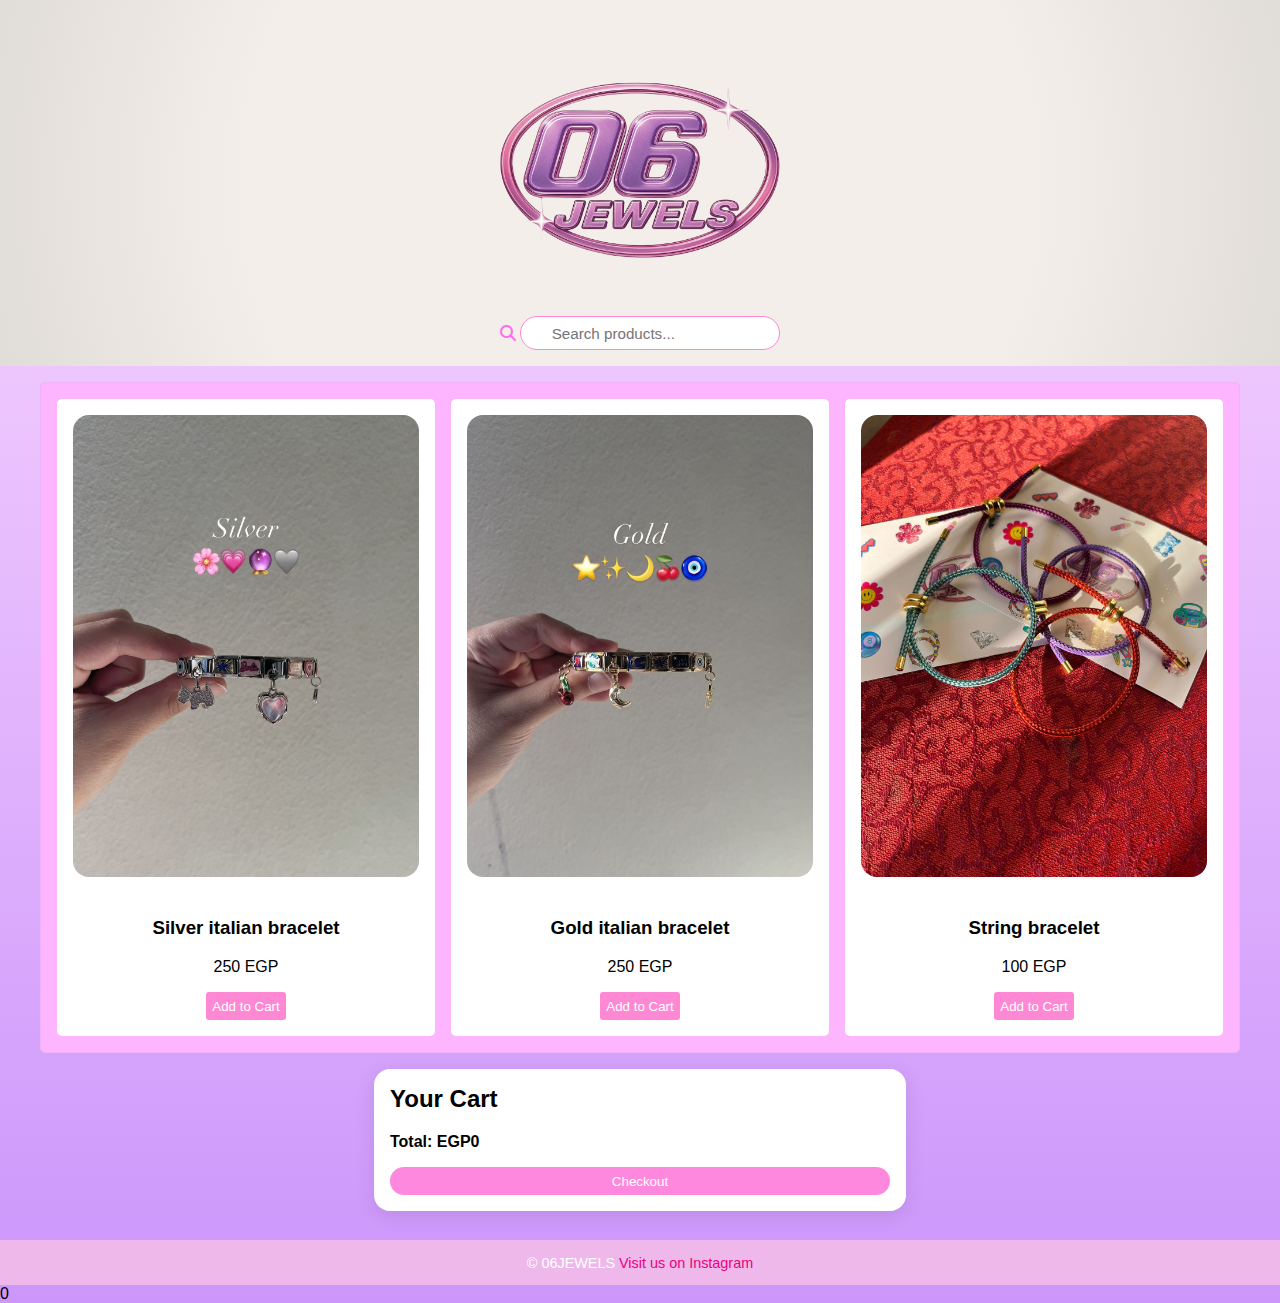
<file: index.html>
<!DOCTYPE html>
<html lang="en">
<head>
  <meta charset="UTF-8" />
  <meta name="viewport" content="width=device-width, initial-scale=1.0"/>
  <title>06JEWELRY Online Shop</title>
  <link rel="stylesheet" href="styles.css">
  <link rel="stylesheet" href="https://cdnjs.cloudflare.com/ajax/libs/font-awesome/6.4.0/css/all.min.css">
  
</head>
<body>

<header>
  <div class="header-flex"></div>
  <img src="logo-removebg.png" alt="06JEWELRY Logo" class="logo">
  <div class="search-container">
      <i class="fas fa-search search-icon"></i>
      <input type="text" id="searchInput" placeholder="Search products..." oninput="filterProducts()">
    </div>
  </div>
</header>

<section class="products">
  <div class="product">
    <div class="image-container">
    <img src="silver.jpeg" alt="Silver italian bracelet">
    <div class="overlay">
      Silver Italian bracelet matrial stainless steel
    </div>
  </div>
    <h3>Silver italian bracelet</h3>
    <p>250 EGP</p>
    <button onclick="addToCart('Silver italian bracelet', 250)">Add to Cart</button>

  </div>
     <div class="product">
     <div class="image-container">
    <img src="gold.jpeg" alt="Gold italian bracelet">
    <div class="overlay">
      Golden Italian bracelet matrial stainless steel
    </div>
    </div>
    <h3>Gold italian bracelet</h3>
    <p>250 EGP</p>
    <button onclick="addToCart('Gold italian bracelet', 250)">Add to Cart</button>
  </div>
 
 
  <div class="product">
    <div class="image-container">
    <img src="WhatsApp Image 2025-07-14 at 1.58.51 PM.jpeg" alt="String bracelet">
    <div class="overlay">
      String bracelet matrial polyester
      </div>
      </div>
    <h3>String bracelet</h3>
    <p>100 EGP</p>
    <button onclick="addToCart('String bracelet', 100)">Add to Cart</button>
  </div>
</section>

<section class="cart" id="cart">
  <h2>Your Cart</h2>
  <div id="cart-items"></div>
  <p><strong>Total: EGP<span id="cart-total">0</span></strong></p>
  <button class="checkout" onclick="checkout()">Checkout</button>
</section>
<footer>
  © 06JEWELS
  <a href="https://www.instagram.com/06jewels_eg?utm_source=ig_web_button_share_sheet&igsh=ZDNlZDc0MzIxNw==" target="_blank">Visit us on Instagram</a>
</footer>
<script src="script.js"></script>
<script>
document.querySelectorAll('.image-container').forEach(container => {
  container.addEventListener('click', () => {
    // Toggle the overlay
    const overlay = container.querySelector('.overlay');
    if (overlay.style.opacity === '1') {
      overlay.style.opacity = '0';
    } else {
      overlay.style.opacity = '1';
    }
  });
});
</script>
<script>
window.addEventListener('load', () => {
  document.body.classList.add('loaded');
});
</script>
<div id="cart-message"></div>
<div id="cart-items"></div>
<span id="cart-total">0</span>
<div id="cart-message"></div>
</body>
</html>
</file>
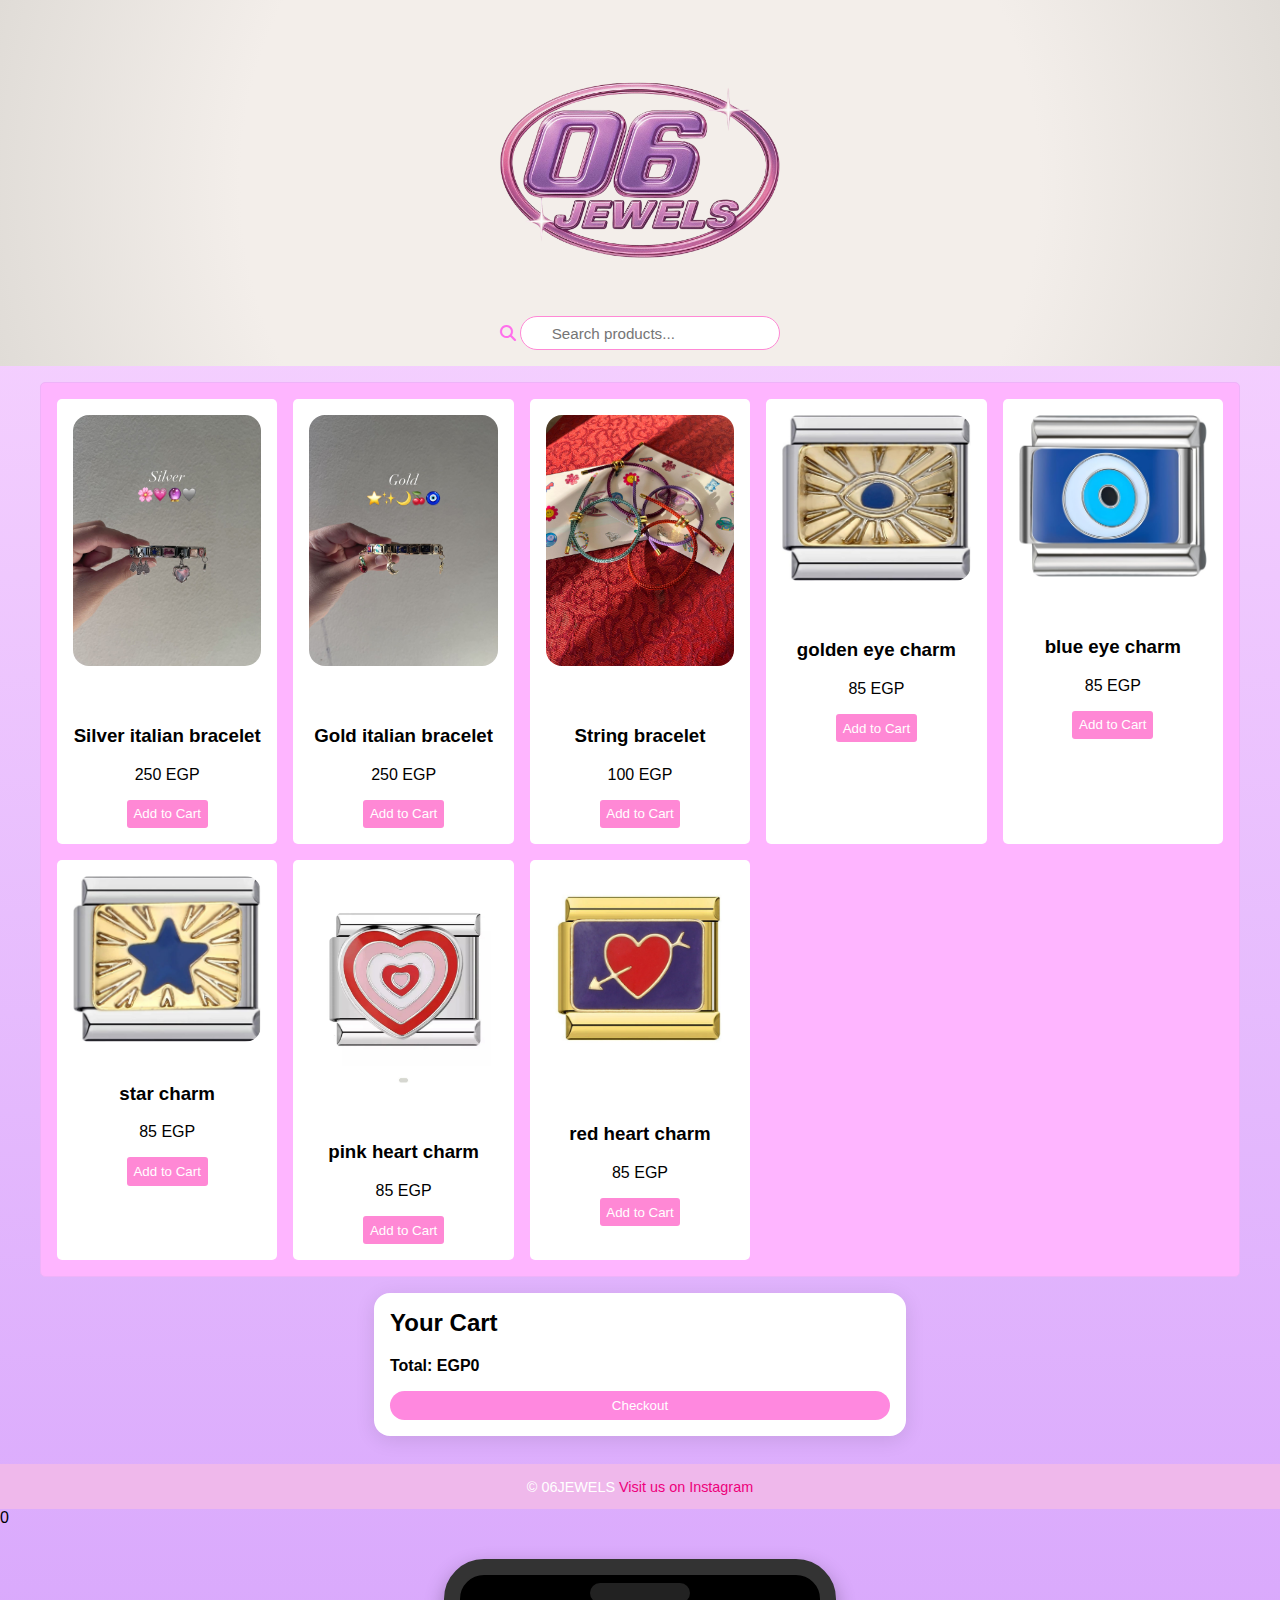
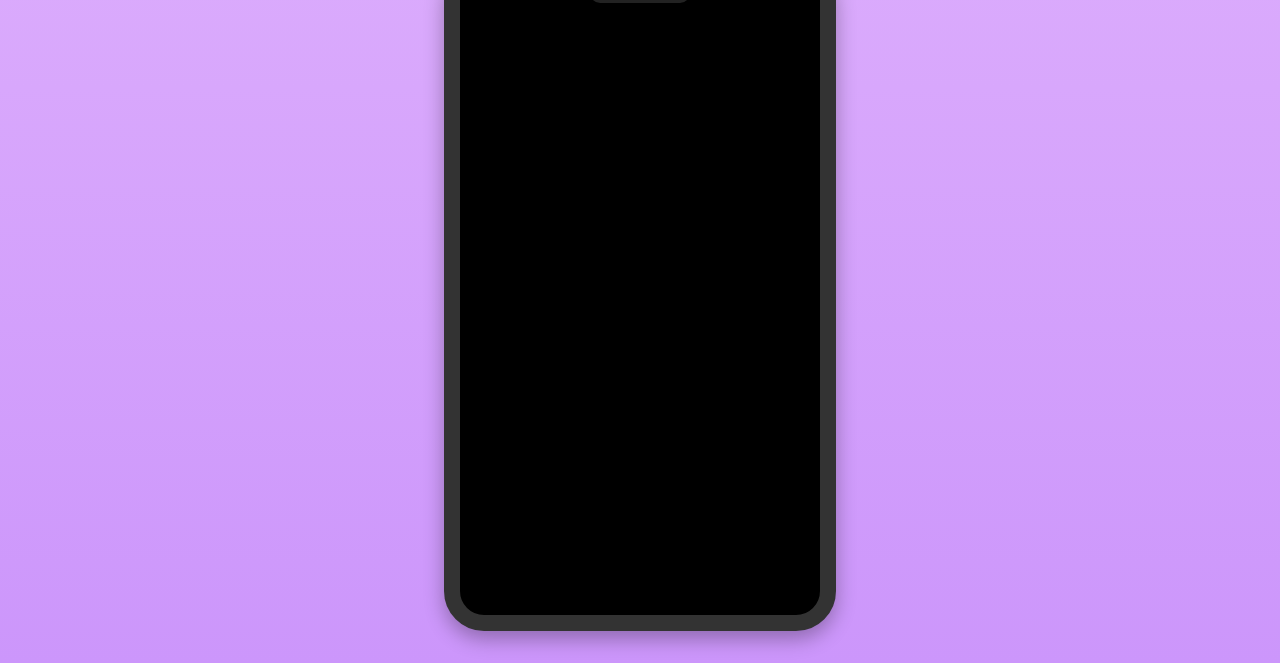
<file: 06JEWELS/index.html>
<!DOCTYPE html>
<html lang="en">
<head>
  <meta charset="UTF-8" />
  <meta name="viewport" content="width=device-width, initial-scale=1.0"/>
  <title>06JEWELRY Online Shop</title>
  <link rel="stylesheet" href="styles.css">
  <link rel="stylesheet" href="https://cdnjs.cloudflare.com/ajax/libs/font-awesome/6.4.0/css/all.min.css">
  
</head>
<body>

<header>
  <div class="header-flex"></div>
  <img src="logo-removebg.png" alt="06JEWELRY Logo" class="logo">
  <div class="search-container">
      <i class="fas fa-search search-icon"></i>
      <input type="text" id="searchInput" placeholder="Search products..." oninput="filterProducts()">
    </div>
  </div>
</header>

<section class="products">
  <div class="product">
    <div class="image-container">
    <img src="silver.jpeg" alt="Silver italian bracelet">
    <div class="overlay">
      Silver Italian bracelet matrial stainless steel
    </div>
  </div>
    <h3>Silver italian bracelet</h3>
    <p>250 EGP</p>
    <button onclick="addToCart('Silver italian bracelet', 250)">Add to Cart</button>

  </div>
     <div class="product">
     <div class="image-container">
    <img src="gold.jpeg" alt="Gold italian bracelet">
    <div class="overlay">
      Golden Italian bracelet matrial stainless steel
    </div>
    </div>
    <h3>Gold italian bracelet</h3>
    <p>250 EGP</p>
    <button onclick="addToCart('Gold italian bracelet', 250)">Add to Cart</button>
  </div>
 
 
  <div class="product">
    <div class="image-container">
    <img src="WhatsApp Image 2025-07-14 at 1.58.51 PM.jpeg" alt="String bracelet">
    <div class="overlay">
      String bracelet matrial polyester
      </div>
      </div>
    <h3>String bracelet</h3>
    <p>100 EGP</p>
    <button onclick="addToCart('String bracelet', 100)">Add to Cart</button>
  </div>

  <div class="product">
    <div class="image-container">
      <img src="eye charm.jpg" alt="golden eye charm">
      <div class="overlay">
        golden eye charm stainless steel
      </div>
    </div>
    <h3>golden eye charm</h3>
    <p>85 EGP</p>
    <button onclick="addToCart('golden eye charm', 85)">Add to Cart</button>
  </div>

  <div class="product">
    <div class="image-container">
      <img src="evil eye.jpg" alt="blue eye charm">
      <div class="overlay">
       blue eye charm stainless steel
      </div>
    </div>
    <h3>blue eye charm</h3>
    <p>85 EGP</p>
    <button onclick="addToCart('blue eye charm', 85)">Add to Cart</button>
  </div>

  <div class="product">
    <div class="image-container">
      <img src="star.jpg" alt="star charm">
      <div class="overlay">
        star charm stainless steel
      </div>
    </div>
    <h3>star charm</h3>
    <p>85 EGP</p>
    <button onclick="addToCart('star charm', 85)">Add to Cart</button>
  </div>

  <div class="product">
    <div class="image-container">
      <img src="heart.jpeg" alt="pink heart charm">
      <div class="overlay">
        pink heart charm stainless steel
      </div>
    </div>
    <h3>pink heart charm</h3>
    <p>85 EGP</p>
    <button onclick="addToCart('pink heart charm', 85)">Add to Cart</button>
  </div>

  <div class="product">
    <div class="image-container">
      <img src="red heart.jpg" alt="red heart charm">
      <div class="overlay">
        red heart charm stainless steel
      </div>
    </div>
    <h3>red heart charm</h3>
    <p>85 EGP</p>
    <button onclick="addToCart('red heart charm', 85)">Add to Cart</button>
  </div>
</section>
</section>

<section class="cart" id="cart">
  <h2>Your Cart</h2>
  <div id="cart-items"></div>
  <p><strong>Total: EGP<span id="cart-total">0</span></strong></p>
  <button class="checkout" onclick="checkout()">Checkout</button>
</section>
<footer>
  © 06JEWELS
  <a href="https://www.instagram.com/06jewels_eg?utm_source=ig_web_button_share_sheet&igsh=ZDNlZDc0MzIxNw==" target="_blank">Visit us on Instagram</a>
</footer>
<script src="script.js"></script>
<script>
document.querySelectorAll('.image-container').forEach(container => {
  container.addEventListener('click', () => {
    // Toggle the overlay
    const overlay = container.querySelector('.overlay');
    if (overlay.style.opacity === '1') {
      overlay.style.opacity = '0';
    } else {
      overlay.style.opacity = '1';
    }
  });
});
</script>
<script>
window.addEventListener('load', () => {
  document.body.classList.add('loaded');
});
</script>
<div id="cart-message"></div>
<div id="cart-items"></div>
<span id="cart-total">0</span>
<div id="cart-message"></div>

</div>

<div class="vertical-phone-frame">
  <div class="vertical-notch"></div>
  <video autoplay muted loop playsinline class="vertical-video">
    <source src="video.mp4" type="video/mp4" />
    Your browser does not support the video tag.
  </video>
</div>


</body>
</html>
</file>
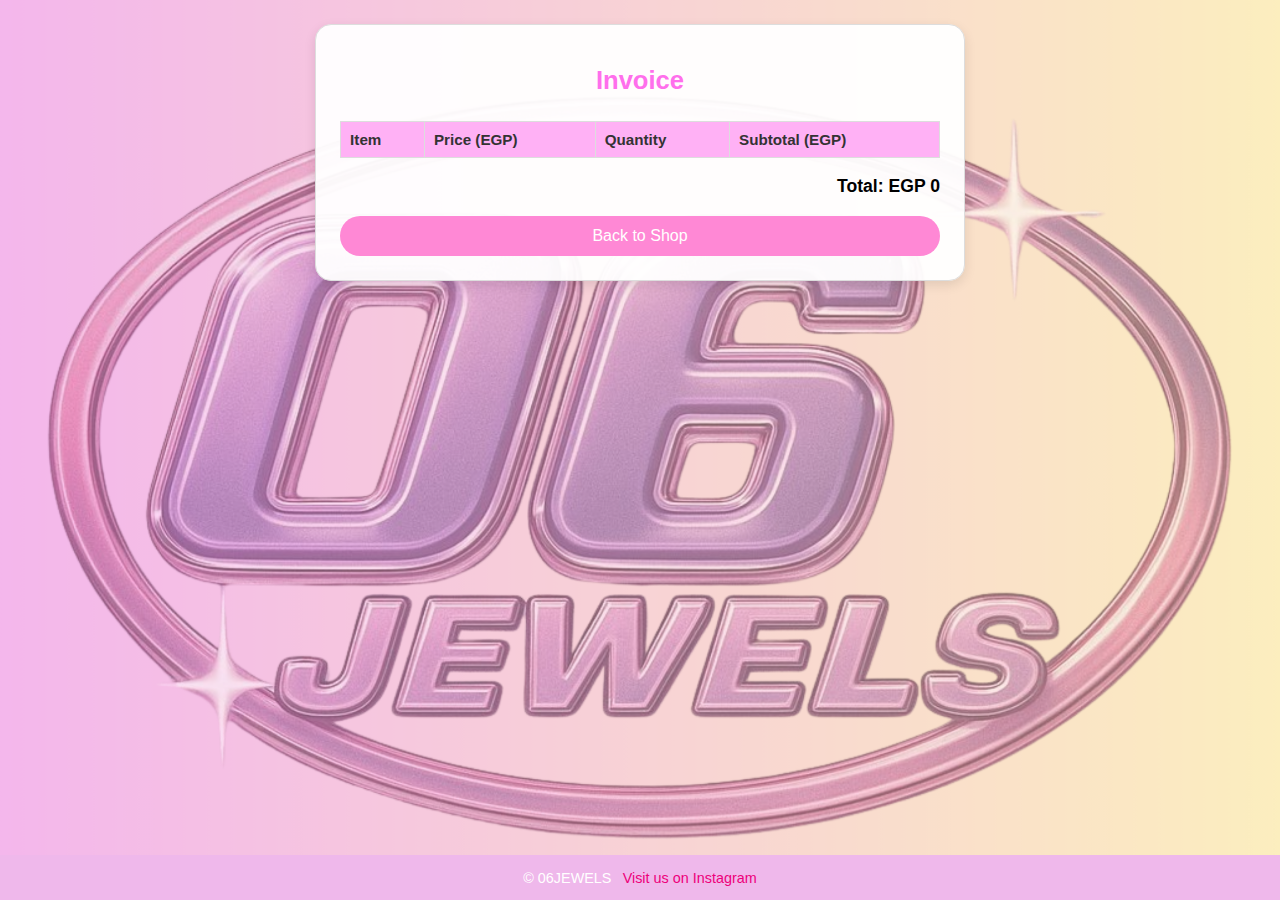
<file: invoice.html>
<!DOCTYPE html>
<html lang="en">
<head>
  <meta charset="UTF-8" />
  <meta name="viewport" content="width=device-width, initial-scale=1.0"/>
  <title>Invoice - 06JEWELS</title>
  <style>
    body {
      font-family: Arial, sans-serif;
      background: url('Untitled design.png') no-repeat center center fixed;
      background-size: cover;
      margin: 0;
      padding: 0;
      display: flex;
      flex-direction: column;
      min-height: 100vh;
      animation: fadeInBody 0.6s ease;
    }

    @keyframes fadeInBody {
      from { opacity: 0; }
      to { opacity: 1; }
    }

    .invoice {
      width: 90%;
      max-width: 600px;
      background: rgba(255, 255, 255, 0.95);
      margin: 1.5em auto;
      padding: 1.5em;
      border: 1px solid #ddd;
      border-radius: 16px;
      box-shadow: 0 4px 12px rgba(0,0,0,0.1);
      animation: slideUp 0.6s ease;
    }

    @keyframes slideUp {
      from { transform: translateY(30px); opacity: 0; }
      to { transform: translateY(0); opacity: 1; }
    }

    h1 {
      text-align: center;
      color: #ff6fec;
      margin-bottom: 1em;
      font-size: 1.6em;
    }

    table {
      width: 100%;
      border-collapse: collapse;
      margin-top: 1em;
      font-size: 0.95em;
    }

    th, td {
      border: 1px solid #ddd;
      padding: 0.6em;
      text-align: left;
    }

    th {
      background: #ffb1f5;
      color: #333;
    }

    .total {
      text-align: right;
      font-weight: bold;
      margin-top: 1em;
      font-size: 1.1em;
    }

    .back-button {
      display: inline-block;
      margin-top: 1.2em;
      padding: 0.7em 1em;
      background: #ff88d5;
      color: white;
      text-decoration: none;
      border-radius: 20px;
      transition: background 0.3s, transform 0.3s;
      width: 100%;
      text-align: center;
      box-sizing: border-box;
      font-size: 1em;
    }

    .back-button:hover {
      background: #ed007a;
      transform: scale(1.05);
    }

    footer {
      text-align: center;
      padding: 1em;
      background: #efb8eb;
      color: #fff;
      font-size: 0.9em;
      margin-top: auto;
      animation: fadeInFooter 1s ease;
    }

    @keyframes fadeInFooter {
      from { opacity: 0; }
      to { opacity: 1; }
    }

    footer a {
      color: #ed007a;
      text-decoration: none;
      margin-left: 0.5em;
    }

    footer a:hover {
      text-decoration: underline;
    }

    /* Mobile adjustments */
    @media (max-width: 480px) {
      .invoice {
        padding: 1em;
      }
      table {
        font-size: 0.85em;
      }
      .back-button {
        font-size: 1em;
      }
    }
  </style>
</head>
<body>
  <div class="invoice">
    <h1>Invoice</h1>
    <table id="invoice-table">
      <thead>
        <tr>
          <th>Item</th>
          <th>Price (EGP)</th>
          <th>Quantity</th>
          <th>Subtotal (EGP)</th>
        </tr>
      </thead>
      <tbody>
        <!-- Items will be inserted here -->
      </tbody>
    </table>
    <div class="total">
      Total: EGP <span id="total-amount">0</span>
    </div>
    <a href="index.html" class="back-button">Back to Shop</a>
  </div>

  <footer>
    © 06JEWELS
    <a href="https://www.instagram.com/06jewels_eg?utm_source=ig_web_button_share_sheet&igsh=ZDNlZDc0MzIxNw==" target="_blank">Visit us on Instagram</a>
  </footer>

  <script>
    const cartItems = JSON.parse(localStorage.getItem('cartItems')) || [];
    const cartTotal = localStorage.getItem('cartTotal') || 0;

    const tableBody = document.querySelector('#invoice-table tbody');

    cartItems.forEach(item => {
      const row = document.createElement('tr');
      const subtotal = item.price * item.quantity;
      row.innerHTML = `
        <td>${item.name}</td>
        <td>${item.price}</td>
        <td>${item.quantity}</td>
        <td>${subtotal}</td>
      `;
      tableBody.appendChild(row);
    });

    document.getElementById('total-amount').textContent = cartTotal;

    // Clear cart after displaying
    localStorage.removeItem('cartItems');
    localStorage.removeItem('cartTotal');
  </script>
</body>
</html>
</file>
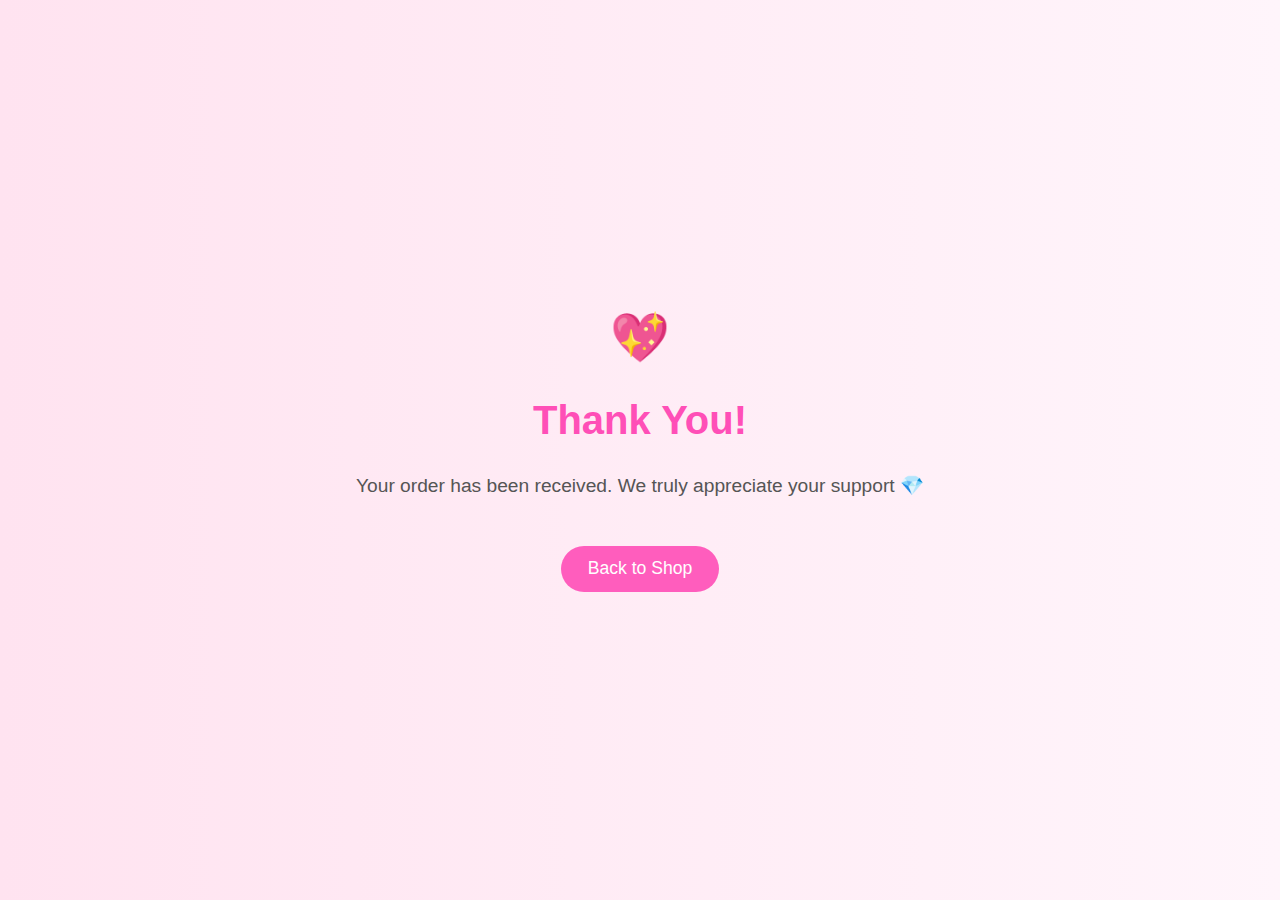
<file: 06JEWELS/thankyou.html>
<!DOCTYPE html>
<html lang="en">
<head>
  <meta charset="UTF-8" />
  <meta name="viewport" content="width=device-width, initial-scale=1.0"/>
  <title>Thank You - 06JEWELS</title>
  <style>
    body {
      font-family: 'Segoe UI', Tahoma, Geneva, Verdana, sans-serif;
      background: linear-gradient(to right, #ffe3f0, #fff5fb);
      display: flex;
      flex-direction: column;
      align-items: center;
      justify-content: center;
      height: 100vh;
      margin: 0;
      animation: fadeInBody 1s ease forwards;
    }

    @keyframes fadeInBody {
      from { opacity: 0; transform: translateY(20px); }
      to { opacity: 1; transform: translateY(0); }
    }

    .heart {
      font-size: 3rem;
      color: #ff5dbd;
      animation: beat 1s infinite;
      margin-bottom: 20px;
    }

    @keyframes beat {
      0%, 100% { transform: scale(1); }
      50% { transform: scale(1.2); }
    }

    h1 {
      color: #ff4fb7;
      font-size: 2.5em;
      margin: 0.3em 0;
      animation: bounceIn 1s ease;
    }

    @keyframes bounceIn {
      0% { transform: scale(0.3); opacity: 0; }
      50% { transform: scale(1.05); opacity: 1; }
      70% { transform: scale(0.95); }
      100% { transform: scale(1); }
    }

    p {
      font-size: 1.2em;
      color: #555;
      animation: fadeInText 2s ease;
    }

    @keyframes fadeInText {
      from { opacity: 0; }
      to { opacity: 1; }
    }

    a.button {
      margin-top: 30px;
      padding: 0.7em 1.5em;
      background-color: #ff5dbd;
      color: white;
      text-decoration: none;
      font-size: 1.1em;
      border-radius: 30px;
      transition: all 0.3s ease;
      animation: fadeInButton 2.5s ease;
    }

    a.button:hover {
      background-color: #e30084;
      transform: scale(1.05);
      box-shadow: 0 0 12px rgba(255, 93, 189, 0.4);
    }

    @keyframes fadeInButton {
      from { opacity: 0; transform: translateY(20px); }
      to { opacity: 1; transform: translateY(0); }
    }

  </style>
</head>
<body>

  <div class="heart">💖</div>
  <h1>Thank You!</h1>
  <p>Your order has been received. We truly appreciate your support 💎</p>
  <a href="index.html" class="button">Back to Shop</a>

</body>
</html>
</file>
<file: styles.css>
body {
  font-family: Arial, sans-serif;
  background: linear-gradient(to bottom, #fbd9ff, #cc96fb);
  margin: 0;
  padding: 0;
  opacity: 0;
  transition: opacity 1s ease;
}
body.loaded {
  opacity: 1;
}
header {
  text-align: center;
  background: radial-gradient(circle at center, #F3EEEA 60%, #e0dcd7 100%);
  color: #ff6fec;
  padding: 1em 0;
  position: relative;
}


.header-flex {
  display: flex;
  align-items: center;
  justify-content: space-between;
  flex-wrap: wrap;
  max-width: 1200px;
  margin: 0 auto;
  padding: 0 1em;
}

.logo {
  display: block;
  margin: 0 auto;
  max-width: 300px;
  width: 80%;
  height: auto;
}

.search-container {
  position: relative;
  margin-left: auto;
}

#searchInput {
  width: 220px;
  padding: 0.5em 0.5em 0.5em 2em;
  border: 1px solid #ff88d5;
  border-radius: 20px;
  font-size: 0.95em;
  background-color: #fff;
  transition: border 0.3s, box-shadow 0.3s;
}

#searchInput:focus {
  border: 1px solid #ed007a;
  box-shadow: 0 0 5px rgba(237,0,122,0.4);
  outline: none;
}

/* Products grid */
.products {
  display: grid;
  grid-template-columns: repeat(auto-fit, minmax(220px, 1fr));
  gap: 1em;
  max-width: 1200px;
  margin: 1em auto;
  padding: 1em;
  background: #feb5ff;
  border: 1px solid #eeb3f9;
  border-radius: 5px;
  box-sizing: border-box;
}

.product {
  background: #fff;
  border-radius: 5px;
  padding: 1em;
  text-align: center;
  transition: transform 0.3s ease, box-shadow 0.3s ease;
}
.product:hover {
  transform: scale(1.03);
  box-shadow: 0 4px 15px rgba(0,0,0,0.1);
}
.product img {
  width: 100%;
  border-radius: 16px;
}

.product button {
  background: #ff88d5;
  color: #fff;
  border: none;
  padding: 0.5em;
  cursor: pointer;
  border-radius: 3px;
}

.cart {
  width: 90%;
  max-width: 500px;
  margin: 1em auto;
  background: #fff;
  padding: 1em;
  border-radius: 16px;
}

.cart h2 {
  margin-top: 0;
}

.cart-item {
  display: flex;
  justify-content: space-between;
  margin: 0.5em 0;
}

.cart-item button {
  background: #dc3545;
  color: #fff;
  border: none;
  padding: 0.3em 0.6em;
  cursor: pointer;
  border-radius: 3px;
}

.checkout {
  background: #ff88df;
  color: #fff;
  padding: 0.5em;
  border: none;
  cursor: pointer;
  border-radius: 16px;
  width: 100%;
}

footer {
  text-align: center;
  padding: 1em;
  background: #efb8eb;
  color: #fff;
  font-size: 0.9em;
  margin-top: 2em;
}

footer a {
  color: #ed007a;
  text-decoration: none;
}

footer a:hover {
  text-decoration: underline;
}

/* Cart message animation */
#cart-message {
  position: fixed;
  top: 20px;
  right: 20px;
  background: #ff88d5;
  color: white;
  padding: 0.7em 1em;
  border-radius: 5px;
  font-size: 0.95em;
  opacity: 0;
  pointer-events: none;
  transform: translateY(-10px);
  transition: opacity 0.4s ease, transform 0.4s ease;
  z-index: 1000;
  transform: translateY(-10px);
  
}

#cart-message.show {
  opacity: 1;
  transform: translateY(0);
}

/* Mobile adjustments */
@media (max-width: 768px) {
  .header-flex {
    flex-direction: column;
    align-items: center;
  }

.search-icon {
  left: 10px;
  top: 45%;
  transform: translateY(-50%);
}
  #searchInput {
    width: 90%;
  }

  .logo {
    max-width: 80%;
  }
}
@media (max-width: 480px) {
  .search-container {
    position: relative; /* keep relative positioning! */
    text-align: center;
    margin-top: 0.5em;
  }
}
.overlay {
  opacity: 0;
  transition: opacity 0.4s ease;
}
.image-container:hover .overlay {
  opacity: 1;
}
.product button, .checkout, .cart-item button {
  transition: background 0.3s ease, transform 0.2s ease;
}
.product button:hover, .checkout:hover {
  background: #ff66c4;
  transform: scale(1.05);
}
.cart-item button:hover {
  background: #c82333;
  transform: scale(1.05);
}
.image-container {
  cursor: pointer;
}

.cart {
  box-shadow: 0 4px 20px rgba(0,0,0,0.1);
}
</file>
<file: 06JEWELS/styles.css>
body {
  font-family: Arial, sans-serif;
  background: linear-gradient(to bottom, #fbd9ff, #cc96fb);
  margin: 0;
  padding: 0;
  opacity: 0;
  transition: opacity 1s ease;
}
body.loaded {
  opacity: 1;
}
header {
  text-align: center;
  background: radial-gradient(circle at center, #F3EEEA 60%, #e0dcd7 100%);
  color: #ff6fec;
  padding: 1em 0;
  position: relative;
}


.header-flex {
  display: flex;
  align-items: center;
  justify-content: space-between;
  flex-wrap: wrap;
  max-width: 1200px;
  margin: 0 auto;
  padding: 0 1em;
}

.logo {
  display: block;
  margin: 0 auto;
  max-width: 300px;
  width: 80%;
  height: auto;
}

.search-container {
  position: relative;
  margin-left: auto;
}

#searchInput {
  width: 220px;
  padding: 0.5em 0.5em 0.5em 2em;
  border: 1px solid #ff88d5;
  border-radius: 20px;
  font-size: 0.95em;
  background-color: #fff;
  transition: border 0.3s, box-shadow 0.3s;
}

#searchInput:focus {
  border: 1px solid #ed007a;
  box-shadow: 0 0 5px rgba(237,0,122,0.4);
  outline: none;
}

/* Products grid */
.products {
  display: grid;
  grid-template-columns: repeat(auto-fit, minmax(220px, 1fr));
  gap: 1em;
  max-width: 1200px;
  margin: 1em auto;
  padding: 1em;
  background: #feb5ff;
  border: 1px solid #eeb3f9;
  border-radius: 5px;
  box-sizing: border-box;
}

.product {
  background: #fff;
  border-radius: 5px;
  padding: 1em;
  text-align: center;
  transition: transform 0.3s ease, box-shadow 0.3s ease;
}
.product:hover {
  transform: scale(1.03);
  box-shadow: 0 4px 15px rgba(0,0,0,0.1);
}
.product img {
  width: 100%;
  border-radius: 16px;
}

.product button {
  background: #ff88d5;
  color: #fff;
  border: none;
  padding: 0.5em;
  cursor: pointer;
  border-radius: 3px;
}

.cart {
  width: 90%;
  max-width: 500px;
  margin: 1em auto;
  background: #fff;
  padding: 1em;
  border-radius: 16px;
}

.cart h2 {
  margin-top: 0;
}

.cart-item {
  display: flex;
  justify-content: space-between;
  margin: 0.5em 0;
}

.cart-item button {
  background: #dc3545;
  color: #fff;
  border: none;
  padding: 0.3em 0.6em;
  cursor: pointer;
  border-radius: 3px;
}

.checkout {
  background: #ff88df;
  color: #fff;
  padding: 0.5em;
  border: none;
  cursor: pointer;
  border-radius: 16px;
  width: 100%;
}

footer {
  text-align: center;
  padding: 1em;
  background: #efb8eb;
  color: #fff;
  font-size: 0.9em;
  margin-top: 2em;
}

footer a {
  color: #ed007a;
  text-decoration: none;
}

footer a:hover {
  text-decoration: underline;
}

/* Cart message animation */
#cart-message {
  position: fixed;
  top: 20px;
  right: 20px;
  background: #ff88d5;
  color: white;
  padding: 0.7em 1em;
  border-radius: 5px;
  font-size: 0.95em;
  opacity: 0;
  pointer-events: none;
  transform: translateY(-10px);
  transition: opacity 0.4s ease, transform 0.4s ease;
  z-index: 1000;
  transform: translateY(-10px);
  
}

#cart-message.show {
  opacity: 1;
  transform: translateY(0);
}

/* Mobile adjustments */
@media (max-width: 768px) {
  .header-flex {
    flex-direction: column;
    align-items: center;
  }

.search-icon {
  left: 10px;
  top: 45%;
  transform: translateY(-50%);
}
  #searchInput {
    width: 90%;
  }

  .logo {
    max-width: 80%;
  }
}
@media (max-width: 480px) {
  .search-container {
    position: relative; /* keep relative positioning! */
    text-align: center;
    margin-top: 0.5em;
  }
}
.overlay {
  opacity: 0;
  transition: opacity 0.4s ease;
}
.image-container:hover .overlay {
  opacity: 1;
}
.product button, .checkout, .cart-item button {
  transition: background 0.3s ease, transform 0.2s ease;
}
.product button:hover, .checkout:hover {
  background: #ff66c4;
  transform: scale(1.05);
}
.cart-item button:hover {
  background: #c82333;
  transform: scale(1.05);
}
.image-container {
  cursor: pointer;
}

.cart {
  box-shadow: 0 4px 20px rgba(0,0,0,0.1);
}

.vertical-phone-frame {
  width: 360px;             /* 9:16 aspect ratio: width = 360px, height = 640px */
  height: 640px;
  border: 16px solid #333;
  border-radius: 40px;
  padding: 0;
  background: #000;
  box-shadow: 0 8px 20px rgba(0, 0, 0, 0.3);
  position: relative;
  overflow: hidden;
  margin: 2em auto;
}

.vertical-notch {
  width: 100px;
  height: 20px;
  background: #222;
  border-radius: 10px;
  position: absolute;
  top: 8px;
  left: 50%;
  transform: translateX(-50%);
  z-index: 2;
}

.vertical-video {
  width: 100%;
  height: 100%;
  object-fit: cover;   /* Ensures full frame is filled */
  border-radius: 24px;
}
</file>
